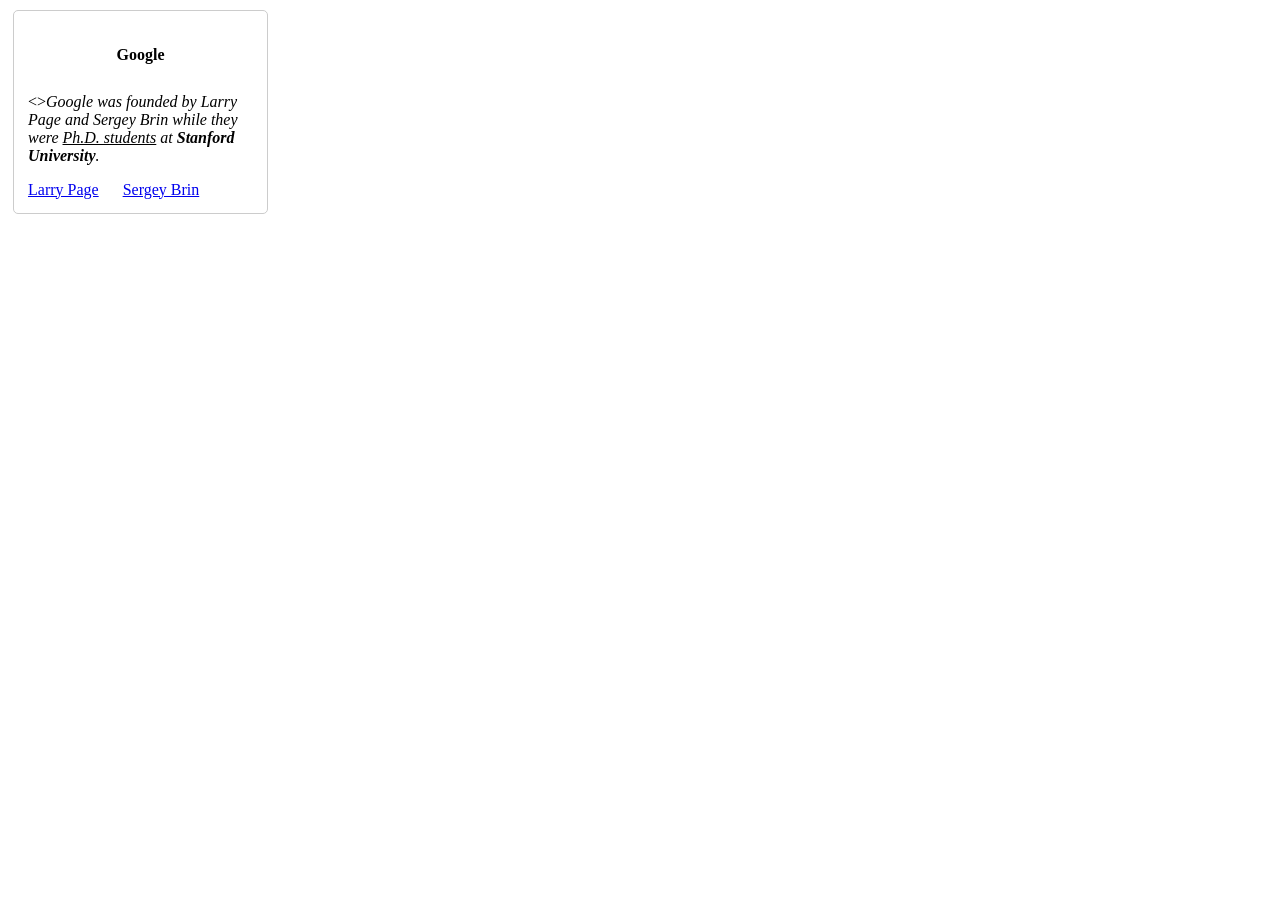
<file: AppliedVisualDesign/index.html>
<!DOCTYPE html>
<html lang="en">
<head>
    <meta charset="UTF-8">
    <meta name="viewport" content="width=device-width, initial-scale=1.0">
    <title>Document</title>
    <style>
        h4 {
            text-align: center;
            height: 25px;
        }
        p {
            text-align: justify;
        }
        .links {
          margin-right: 20px;
      
        }
        .fullCard {
          width: 245px;
          border: 1px solid #ccc;
          border-radius: 5px;
          margin: 10px 5px;
          padding: 4px;
        }
        .cardContent {
          padding: 10px;
        }
      </style>
</head>
<body>
    <div class="fullCard">
        <div class="cardContent">
          <div class="cardText">
            <h4>Google</h4>
            <><em>Google was founded by Larry Page and Sergey Brin while they were <u>Ph.D. students</u> at <strong>Stanford University</strong>.</em></p>
          </div>
          <div class="cardLinks">
            <a href="https://en.wikipedia.org/wiki/Larry_Page" target="_blank" class="links">Larry Page</a>
            <a href="https://en.wikipedia.org/wiki/Sergey_Brin" target="_blank" class="links">Sergey Brin</a>
          </div>
        </div>
      </div>
</body>
</html>
</file>
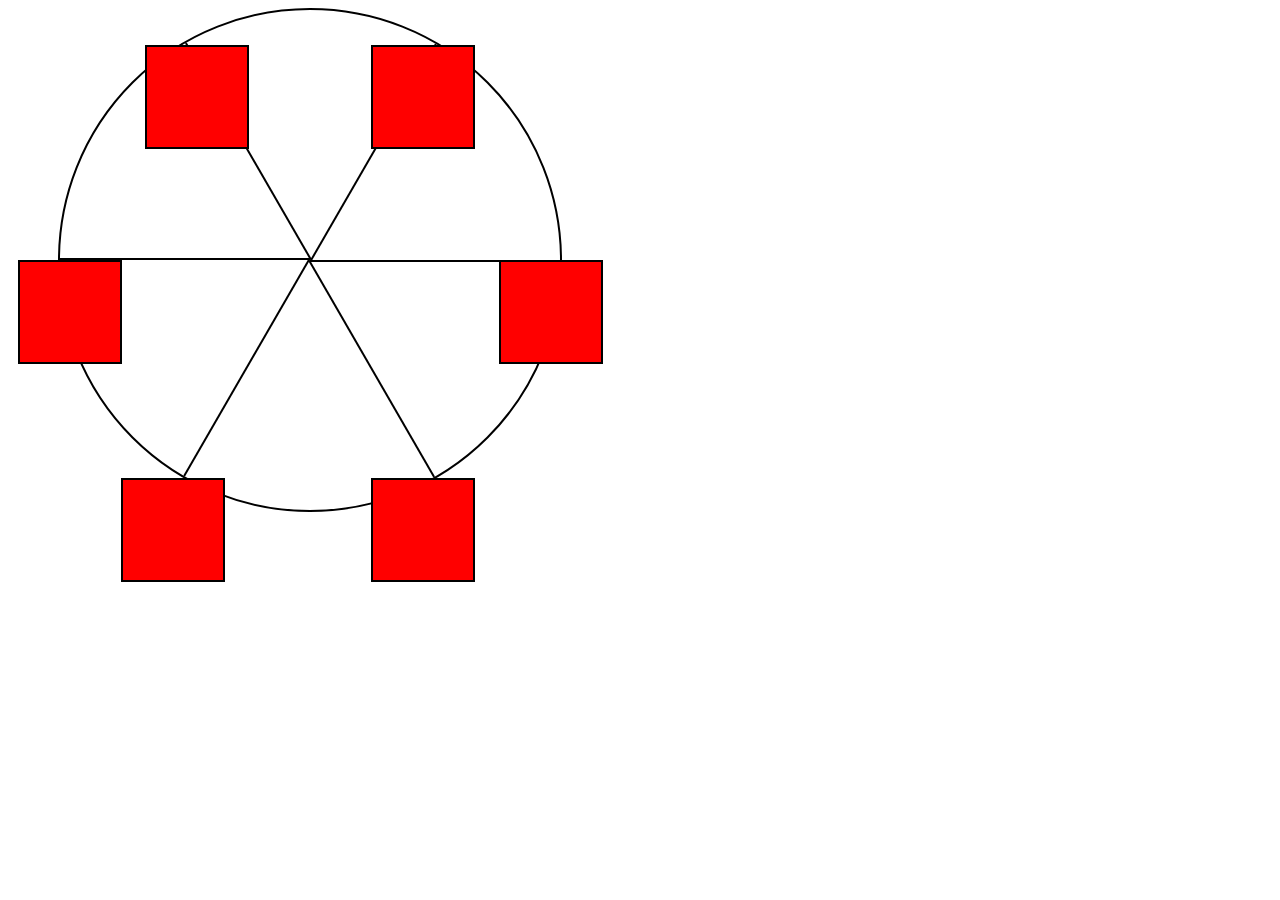
<file: LearnCSSAnimationByBuildingAFerrisWheel/index.html>
<!DOCTYPE html>
<html lang="en">
<head>
    <meta charset="UTF-8">
    <meta name="viewport" content="width=device-width, initial-scale=1.0">
    <link rel="stylesheet" href="./styles.css">
    <title>Ferris Wheel</title>
</head>
<body>
    <div class="wheel">
        <span class="line"></span>
        <span class="line"></span>
        <span class="line"></span>
        <span class="line"></span>
        <span class="line"></span>
        <span class="line"></span>
        <div class="cabin"></div>
        <div class="cabin"></div>
        <div class="cabin"></div>
        <div class="cabin"></div>
        <div class="cabin"></div>
        <div class="cabin"></div>
    </div>
</body>
</html>
</file>
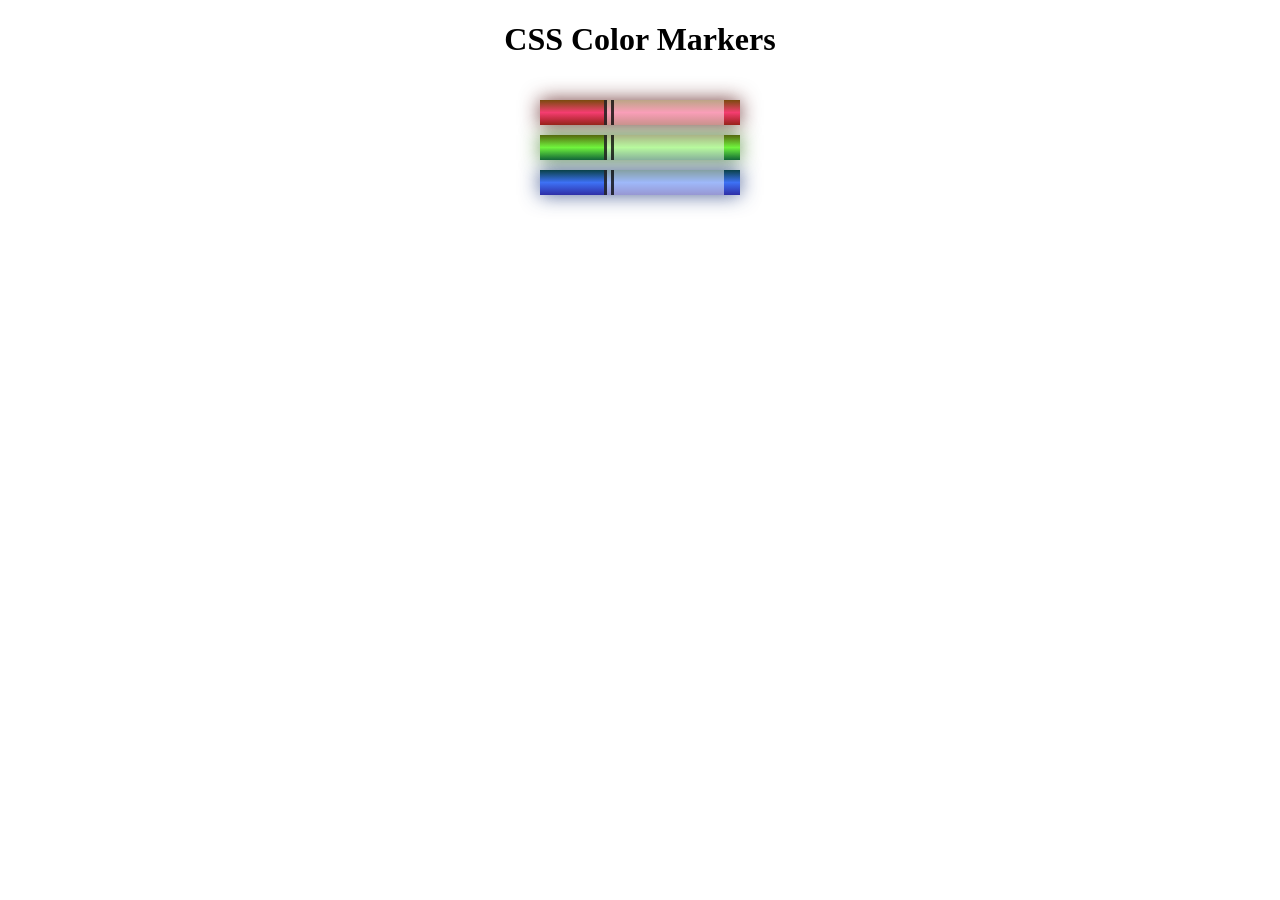
<file: LearnCSSColorsByBuildingASetOfColoredMarkers/index.html>
<!DOCTYPE html>
<html lang="en">
<head>
  <meta name="viewport" content="width=device-width, initial-scale=1.0" />
  <meta charset="UTF-8">
  <title>Colored Markers</title>
  <link rel="stylesheet" href="styles.css">
</head>
<body>
  <h1>CSS Color Markers</h1>
  <div class="container">
    <div class="marker red">
      <div class="cap">

      </div>
      <div class="sleeve">

      </div>
    </div>
    <div class="marker green">
      <div class="cap">

      </div>
      <div class="sleeve">

      </div>
    </div>
    <div class="marker blue">
      <div class="cap">

      </div>
      <div class="sleeve">

      </div>
    </div>
  </div>
</body>
</html>
</file>
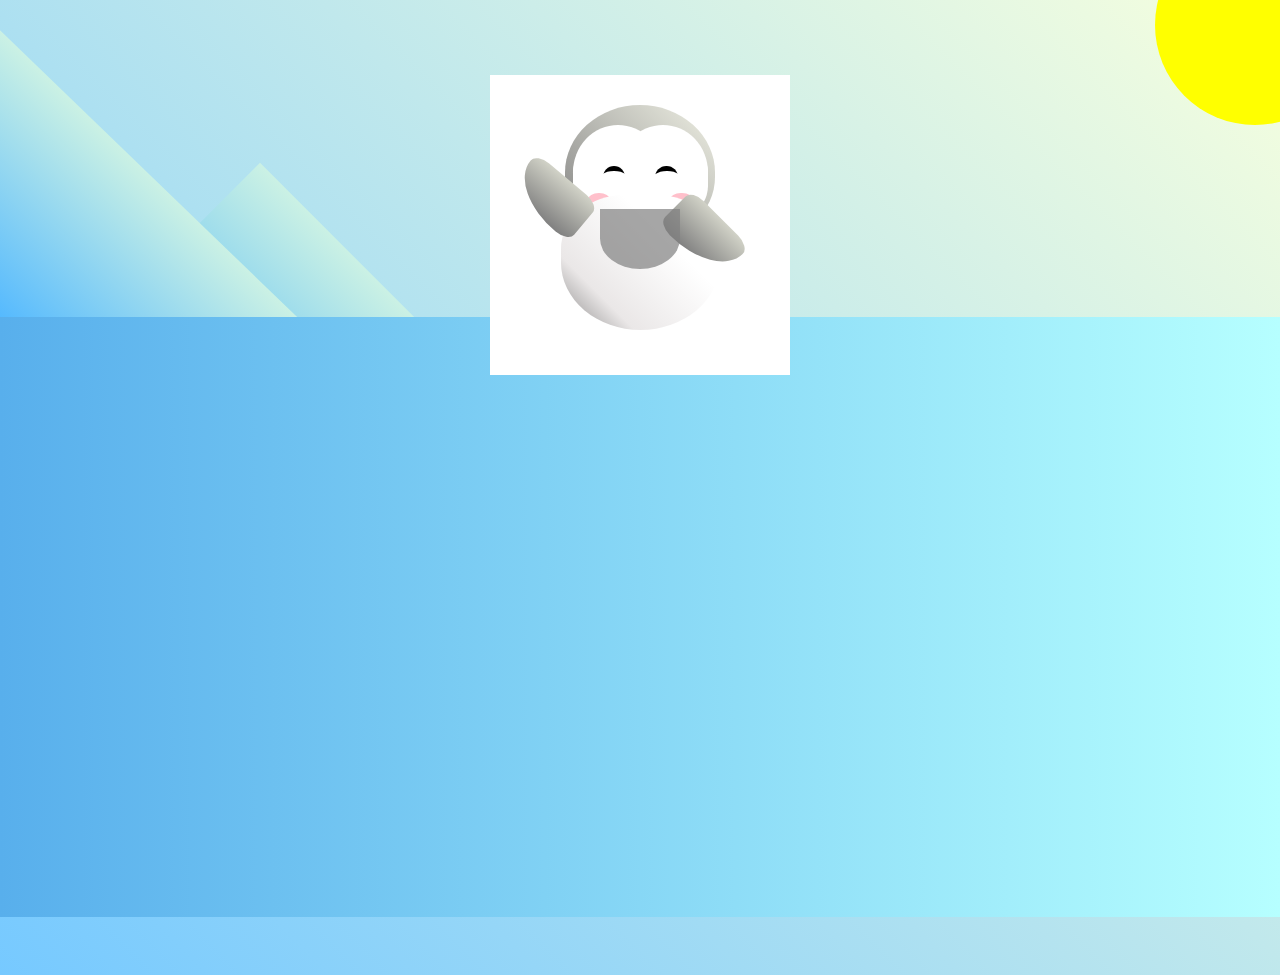
<file: LearnCSSTransformsByBuildingAPenguin/index.html>
<!DOCTYPE html>
<html lang="en">
<head>
    <meta charset="UTF-8">
    <meta name="viewport" content="width=device-width, initial-scale=1.0">
    <link rel="stylesheet" href="styles.css">
    <title>Document</title>
</head>
<body>
    <div class="left-mountain"></div>
    <div class="back-mountain"></div>
    <div class="sun"></div>
    <div class="penguin">
        <div class="penguin-head">
            <div class="face left"></div>
            <div class="face right"></div>
            <div class="chin"></div>
            <div class="eye left">
               <div class="eye-lid"></div>
            </div>
            <div class="eye right">
                <div class="eye-lid"></div>
            </div>
            <div class="blush left"></div>
            <div class="blush right"></div>
            <div class="beak top"></div>
            <div class="beak bottom"></div>
        </div>
        <div class="shirt">
            <div>💜</div>
            <p>I CSS</p>
        </div> 
        <div class="penguin-body">
            <div class="arm left"></div>
            <div class="arm right"></div>
            <div class="foot left"></div>
            <div class="foot right"></div>
        </div> 
    </div>
    <div class="ground"></div>
</body>
</html>
</file>
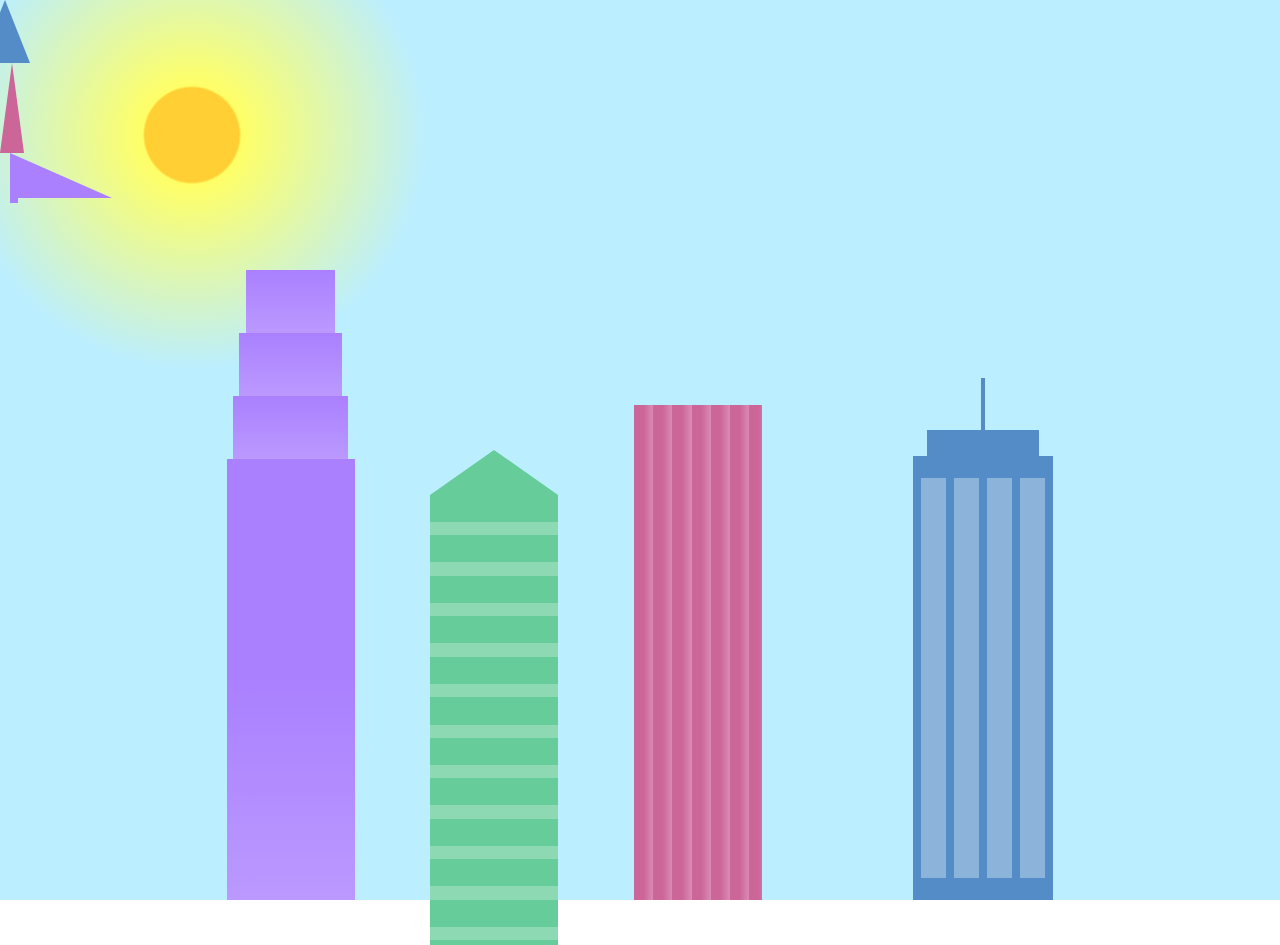
<file: LearnCSSVariablesByBuildingACitySkyline/index.html>
<!DOCTYPE html>
<html lang="en">
<head>
    <meta charset="UTF-8">
    <title>City Skyline</title>
    <link rel="stylesheet" href="styles.css">
</head>
<body>
<div class="background-buildings sky">
    <div></div>
    <div></div>
    <div class="bb1 building-wrap">
        <div class="bb1a bb1-window"></div>
        <div class="bb1b bb1-window"></div>
        <div class="bb1c bb1-window"></div>
        <div class="bb1d"></div>
    </div>
    <div class="bb2">
        <div class="bb2a"></div>
        <div class="bb2b"></div>
    </div>
    <div class="bb3"></div>
    <div></div>
    <div class="bb4 building-wrap">
        <div class="bb4a"></div>
        <div class="bb4b"></div>
        <div class="bb4c window-wrap">
            <div class="bb4-window"></div>
            <div class="bb4-window"></div>
            <div class="bb4-window"></div>
            <div class="bb4-window"></div>
        </div>
    </div>
    <div></div>
    <div></div>
</div>
<div class="foreground-buildings">
    <div></div>
    <div></div>
    <div class="fb1 building-wrap">
        <div class="fb1a"></div>
        <div class="fb1b"></div>
        <div class="fb1c"></div>
    </div>
    <div class="fb2">
        <div class="fb2a"></div>
        <div class="fb2b window-wrap">
            <div class="fb2-window"></div>
            <div class="fb2-window"></div>
            <div class="fb2-window"></div>
        </div>
    </div>
    <div></div>
    <div class="fb3 building-wrap">
        <div class="fb3a window-wrap">
            <div class="fb3-window"></div>
            <div class="fb3-window"></div>
            <div class="fb3-window"></div>
        </div>
        <div class="fb3b"></div>
        <div class="fb3a"></div>
        <div class="fb3b"></div>
    </div>
    <div class="fb4">
        <div class="fb4a"></div>
        <div class="fb4b">
            <div class="fb4-window"></div>
            <div class="fb4-window"></div>
            <div class="fb4-window"></div>
            <div class="fb4-window"></div>
            <div class="fb4-window"></div>
            <div class="fb4-window"></div>
        </div>
    </div>
    <div class="fb5"></div>
    <div class="fb6"></div>
    <div></div>
    <div></div>
</div>
</body>
</html>
</file>
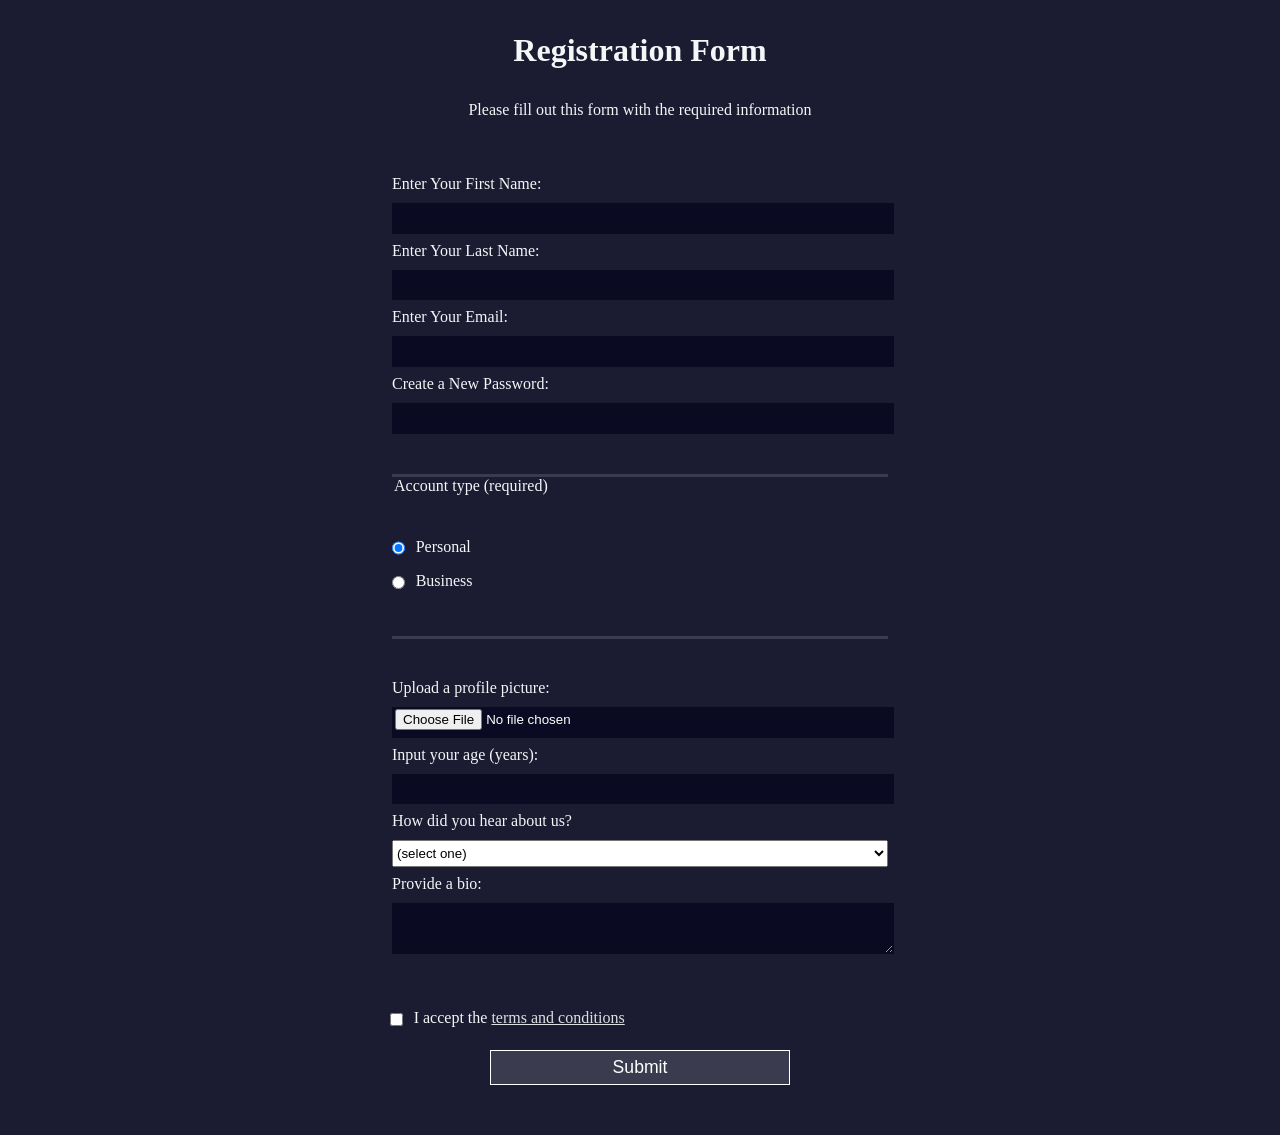
<file: LearnHTMLFormsByBuildingARegistrationForm/index.html>
<!DOCTYPE html>
<html lang="en">
<head>
    <meta charset="UTF-8">
    <title>Registration Form</title>
    <link rel="stylesheet" href="styles.css">
</head>
<body>
  <h1>Registration Form</h1>
  <p>Please fill out this form with the required information</p>
  <form action="https://register-demo.freecodecamp.org" method="post">
    <fieldset>
      <label for="first-name">Enter Your First Name: <input type="text" id="first-name" name="first-name" required/></label>
      <label for="last-name">Enter Your Last Name: <input type="text" id="last-name" required name="last-name"/></label>
      <label for="email">Enter Your Email: <input type="email" id="email" required name="email"/></label>
      <label for="new-password">Create a New Password: <input type="password" id="new-password" required name="new-password" pattern="[a-z0-5]{8,}"/></label>
    </fieldset>
    <fieldset>
      <legend>Account type (required)</legend>
      <label for="personal-account"><input class="inline" type="radio" name="account-type" checked id="personal-account"/> Personal</label>
      <label for="business-account"><input class="inline" type="radio" name="account-type" id="business-account"/> Business</label>
    </fieldset>
    <fieldset>
      <label for="profile-picture">Upload a profile picture: <input type="file" name="profile-picture" id="profile-picture"></label>
      <label for="age">Input your age (years): <input type="number" min="13" max="120" id="age" name="age"/></label>
      <label for="referrer">How did you hear about us?
        <select id="referrer" name="referrer">
          <option value="">(select one)</option>
          <option value="1">freeCodeCamp News</option>
          <option value="2">freeCodeCamp YouTube Channel</option>
          <option value="3">freeCodeCamp Forum</option>
          <option value="4">Other</option>
        </select>
      </label>
      <label for="bio">Provide a bio:
        <textarea id="bio" name ="bio" rows="3" cols="30" placeholder="I like coding on the beach...">

        </textarea>
      </label>
    </fieldset>
    <label for="terms-and-conditions"><input class="inline" type="checkbox" name="terms-and-conditions" required id="terms-and-conditions"> I accept the <a href="https://www.freecodecamp.org/news/terms-of-service/">terms and conditions</a></label>
    <input type="submit" value="Submit">
  </form>
</body>
</html>
</file>
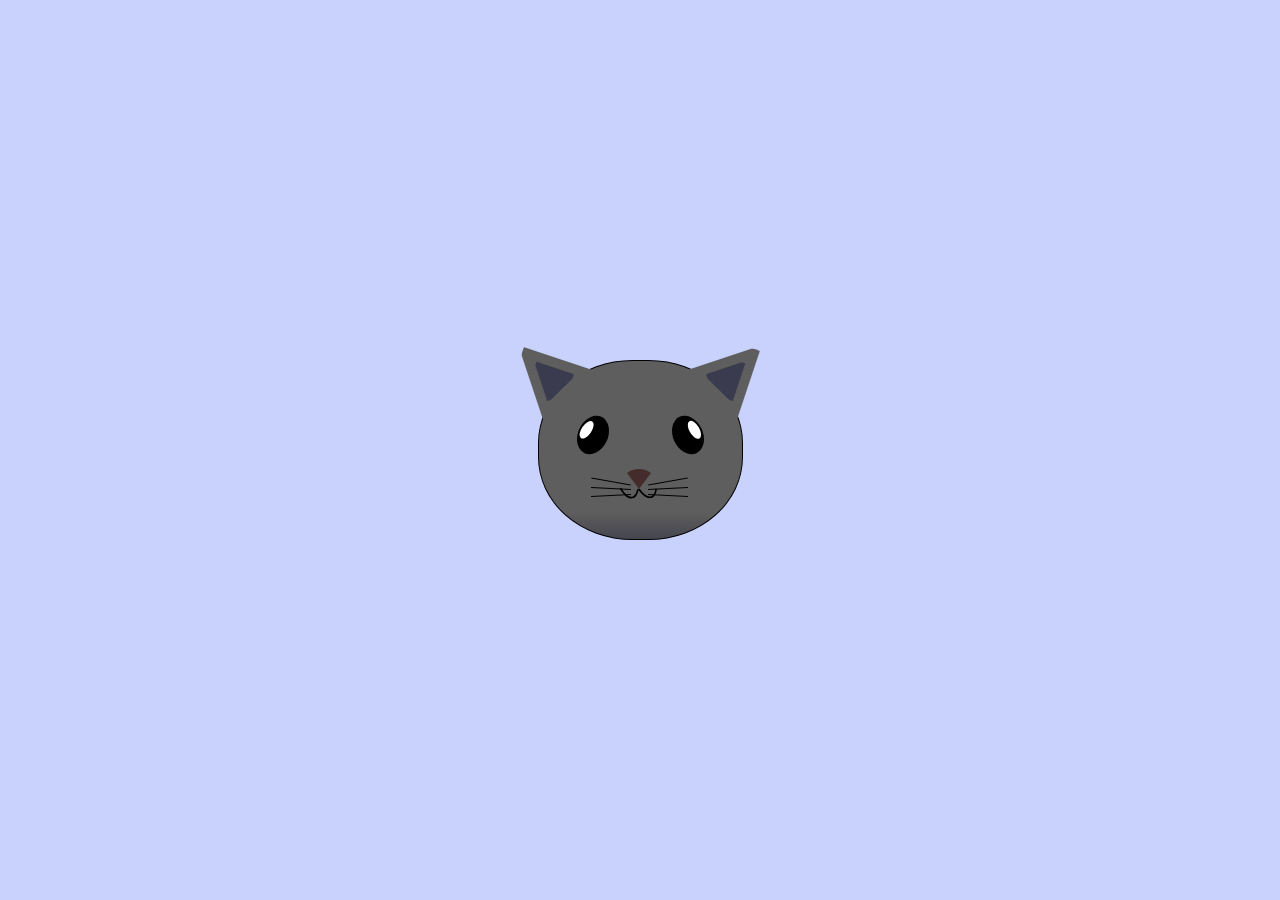
<file: LearnIntermediateCSSByBuildingACatPainting/index.html>
<!DOCTYPE html>
<html lang="en">
<head>
    <meta charset="UTF-8">
    <title>fCC Cat Painting</title>
    <link rel="stylesheet" href="./styles.css">
</head>
<body>
    <main>
        <div class="cat-head">
            <div class="cat-ears">
                <div class="cat-left-ear">
                    <div class="cat-left-inner-ear">

                    </div>
                </div>
                <div class="cat-right-ear">
                    <div class="cat-right-inner-ear">

                    </div>
                </div>
            </div>
            <div class="cat-eyes">
                <div class="cat-left-eye">
                    <div class="cat-left-inner-eye"></div>
                </div>
                <div class="cat-right-eye">
                    <div class="cat-right-inner-eye"></div>
                </div>
            </div>
            <div class="cat-nose"></div>
            <div class="cat-mouth">
                <div class="cat-mouth-line-left"></div>
                <div class="cat-mouth-line-right"></div>
            </div>
            <div class="cat-whiskers">
                <div class="cat-whiskers-left">
                    <div class="cat-whisker-left-top"></div>
                    <div class="cat-whisker-left-middle"></div>
                    <div class="cat-whisker-left-bottom"></div>
                </div>
                <div class="cat-whiskers-right">
                    <div class="cat-whisker-right-top"></div>
                    <div class="cat-whisker-right-middle"></div>
                    <div class="cat-whisker-right-bottom"></div>
                </div>
            </div>
        </div>
    </main>
</body>
</html>
</file>
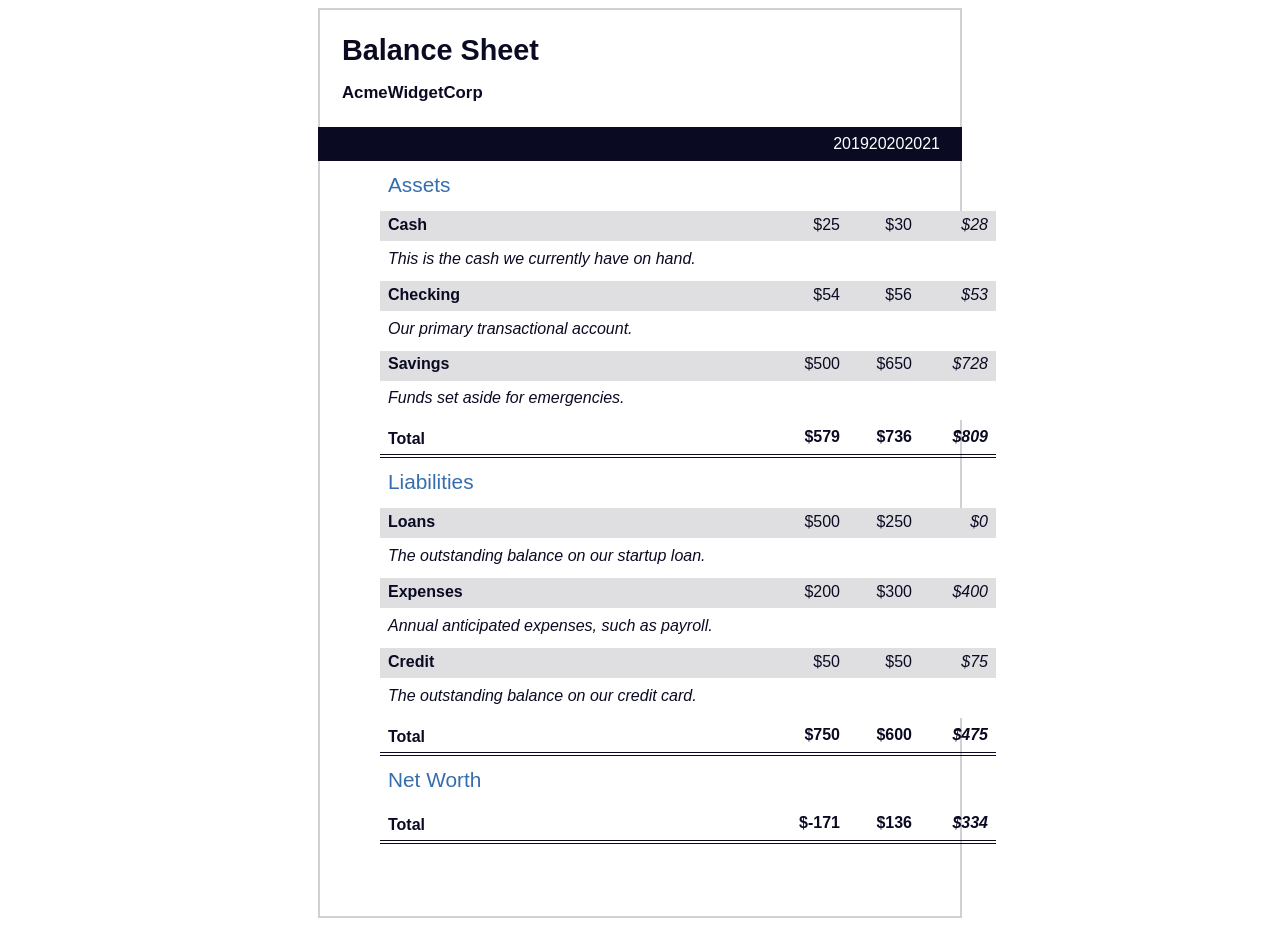
<file: LearnMoreAboutCSSPseudoSelectorsByBuildingABalanceSheet/index.html>
<!doctype html>
<html lang="en">
<head>
    <meta charset="UTF-8">
    <meta name="viewport" content="width=device-width, initial-scale=1.0">
    <title>Balance Sheet</title>
    <link rel="stylesheet" href="styles.css">
</head>
<body>
<main>
    <section>
        <h1>
            <span class="flex">
                <span>AcmeWidgetCorp</span>
                <span>Balance Sheet</span>
            </span>
        </h1>
        <div id="years" aria-hidden="true">
            <div class="year">2019</div>
            <div class="year">2020</div>
            <div class="year">2021</div>
        </div>
        <div class="table-wrap">
            <table>
                <caption>Assets</caption>
                <thead>
                    <tr>
                        <td><th class="current">
                            <span class="sr-only year">2019</span>
                        </th>
                        <th class="current">
                            <span class="sr-only year">2020</span>
                        </th>
                        <th class="current">
                            <span class="sr-only year">2021</span>
                        </th>
                    </tr>
                </thead>
                <tbody>
                    <tr class="data">
                        <th>Cash <span class="description">This is the cash we currently have on hand.</span></th>
                        <td>$25</td>
                        <td>$30</td>
                        <td class="current">$28</td>
                    </tr>
                    <tr class="data">
                        <th>Checking <span class="description">Our primary transactional account.</span></th>
                        <td>$54</td>
                        <td>$56</td>
                        <td class="current">$53</td>
                    </tr>
                    <tr class="data">
                        <th>Savings  <span class="description">Funds set aside for emergencies.</span></th>
                        <td>$500</td>
                        <td>$650</td>
                        <td class="current">$728</td>
                    </tr>
                    <tr class="total">
                        <th>Total <span class="sr-only">Assets</span></th>
                        <td>$579</td>
                        <td>$736</td>
                        <td class="current">$809</td>
                    </tr>
                </tbody>
            </table>
            <table>
                <caption>Liabilities</caption>
                <thead>
                    <tr>
                        <td></td>
                        <th><span class="sr-only">2019</span></th>
                        <th><span class="sr-only">2020</span></th>
                        <th><span class="sr-only">2021</span></th>
                    </tr>
                </thead>
                <tbody>
                    <tr class="data">
                        <th>Loans <span class="description">The outstanding balance on our startup loan.</span></th>
                        <td>$500</td>
                        <td>$250</td>
                        <td class="current">$0</td>
                    </tr>
                    <tr class="data">
                        <th>Expenses <span class="description">Annual anticipated expenses, such as payroll.</span></th>
                        <td>$200</td>
                        <td>$300</td>
                        <td class="current">$400</td>
                    </tr>
                    <tr class="data">
                        <th>Credit <span class="description">The outstanding balance on our credit card.</span></th>
                        <td>$50</td>
                        <td>$50</td>
                        <td class="current">$75</td>
                    </tr>
                    <tr class="total">
                        <th>Total <span class="sr-only">Liabilities</span></th>
                        <td>$750</td>
                        <td>$600</td>
                        <td class="current">$475</td>
                    </tr>
                </tbody>
            </table>
            <table>
                <caption>Net Worth</caption>
                <thead>
                <tr>
                    <td></td>
                    <th><span class="sr-only">2019</span></th>
                    <th><span class="sr-only">2020</span></th>
                    <th><span class="sr-only">2021</span></th>
                </tr>
                </thead>
                <tbody>
                    <tr class="total">
                        <th>Total <span class="sr-only">Net Worth</span></th>
                        <td>$-171</td>
                        <td>$136</td>
                        <td class="current">$334</td>
                    </tr>
                </tbody>
            </table>
        </div>
    </section>
</main>
</body>
</html>
</file>
<file: LearnCSSAnimationByBuildingAFerrisWheel/styles.css>
.wheel {
    border: 2px solid black;
    border-radius: 50%;
    margin-left: 50px;
    position: absolute;
    height: 55vw;
    width: 55vw;
    max-height: 500px;
    max-width: 500px;
    animation-name: wheel;
    animation-duration: 10s;
    animation-iteration-count: infinite;
    animation-timing-function: linear;
}

.line {
    background-color: black;
    width: 50%;
    height: 2px;
    position: absolute;
    left: 50%;
    top: 50%;
    transform-origin: 0% 0%;
}

.line:nth-of-type(2) {
    transform: rotate(60deg);
}

.line:nth-of-type(3) {
    transform: rotate(120deg);
}
  
.line:nth-of-type(4) {
    transform: rotate(180deg);
}
  
.line:nth-of-type(5) {
    transform: rotate(240deg);
}
  
.line:nth-of-type(6) {
    transform: rotate(300deg);
}

.cabin {
    background-color: red;
    width: 20%;
    height: 20%;
    position: absolute;
    border: 2px solid;
    transform-origin: 50% 0%;
    animation: cabins 10s ease-in-out infinite;
}

.cabin:nth-of-type(1) {
    right: -8.5%;
    top: 50%;
}
.cabin:nth-of-type(2) {
    right: 17%;
    top: 93.5%;
}
.cabin:nth-of-type(3) {
    right: 67%;
    top: 93.5%;
}
.cabin:nth-of-type(4) {
    left: -8.5%;
    top: 50%;
}
.cabin:nth-of-type(5) {
    left: 17%;
    top: 7%;
}
.cabin:nth-of-type(6) {
    right: 17%;
    top: 7%;
}

@keyframes wheel {
    0% {
      transform: rotate(0);
    }
    100% {
      transform: rotate(360deg);
    }
}
@keyframes cabins {
    0% {
      transform: rotate(0deg);
    }
    25% {
        background-color: yellow;
    }
    50% {
      background-color: purple;
    }
    75% {
        background-color: yellow;
    }
    100% {
      transform: rotate(-360deg);
      
    }
  }
</file>
<file: LearnCSSColorsByBuildingASetOfColoredMarkers/styles.css>
h1 {
    text-align: center;
}
.marker {
    height: 25px;
    width: 200px;
    margin: 10px auto;
}
.red {
    background: linear-gradient(rgb(122, 74, 14), rgb(245, 62, 113), rgb(162,27,27));
    box-shadow: 0 0 20px 0 rgba(83,14,14,0.8);
}

.green {
    background: linear-gradient(#55680D, #71F53E, #116C31);
    box-shadow: 0 0 20px 0 #3B7E20CC;
}

.blue {
    background: linear-gradient(hsl(186, 76%, 16%), hsl(223, 90%, 60%), hsl(240, 56%, 42%));
    box-shadow: 0 0 20px 0 hsl(223,59%,31%,0.8);
}
.container {
    background-color: rgb(255,255,255);
    padding: 10px 0;
}
.sleeve {
    width: 110px;
    height: 25px;
    background-color: rgba(255,255,255,0.5);
    border-left: 10px double rgba(0, 0, 0, 0.75);
}
.cap {
    width: 60px;
    height: 25px;
}
.sleeve, .cap {
    display: inline-block;
}
</file>
<file: LearnCSSTransformsByBuildingAPenguin/styles.css>
:root {
  --penguin-face: white;
  --penguin-picorna: orange;
  --penguin-skin: gray;
}

/* Example usage: */
.penguin {
  background-color: var(--penguin-face);
  /* Other styles for your penguin element */
}

body {
    background: linear-gradient(45deg, rgb(118, 201, 255), rgb(247, 255, 222));
    margin: 0;
    padding: 0;
    width: 100%;
    height: 100vh;
    overflow: hidden;
}

.ground {
    width: 100vw; /* Set width to take up the full viewport width */
    height: calc(100vh - 300px);
    background: linear-gradient(90deg, rgb(88, 175, 236), rgb(182, 255, 255));
    position: absolute;
    z-index: 3;
    margin-top: -58px;
}

.penguin {
    width: 300px;
    height: 300px;
    margin: 0 auto;
    margin-top: 75px;
    position: relative;
    z-index: 4;
    transition-duration: 1s;
    transition-timing-function: ease-in-out;
    transition-delay: 0ms;
}
.left-mountain {
    width: 300px;
    height: 300px; /* You mentioned width, but I assume you want both width and height to be 300px */
    background: linear-gradient(rgb(203, 241, 228), rgb(80, 183, 255));
    position: absolute;
    transform: skew(0deg, 44deg);
    z-index: 2;
    margin-top: 100px;
  }
  .back-mountain {
    width: 300px;
    height: 300px;
    background: linear-gradient(rgb(203, 241, 228), rgb(47, 170, 255));
    position: absolute;
    z-index: 1;
    transform: rotate(45deg);
    left: 110px;
    top: 225px;
  }
  .sun {
    height: 200px;
    width: 200px;
    background-color: yellow;
    position: absolute;
    border-radius: 50%;
    top: -75px;
    right: -75px;
  }
  .penguin-head {
    width: 50%; /* Half of its parent's width */
    height: 45%;
    background: linear-gradient(45deg, var(--penguin-skin), rgb(239, 240, 228));
    border-radius: 70% 70% 65% 65%;
    top: 10%;
    left: 25%;
  }

.shirt {
  font-size: 25px;
  font-family: Helvetica, sans-serif;
  font-weight: bold;
  top: 165px;
  left: 127.5px;
  z-index: 1;
  color: #6a6969;
}
.shirt div {
  font-weight: initial;
  top: 22.5px;
  left: 12px;
}


  .penguin-body {
    width: 53%;
    height: 45%;
    background: linear-gradient(45deg, rgb(134, 133, 133) 0%, rgb(234, 231, 231) 25%, white 67%);
    border-radius: 80% 80% 100% 100%;
    top: 40%;
    left: 23.5%;
    z-index: 1;
  }

  .penguin * {
    position: absolute;
  }
  .penguin:active {
    transform: scale(1.5);
    cursor: not-allowed;
  }
  .penguin-body::before {
    content: "";
    /* Add other styling properties for the crest here */
    width: 50%; /* Half the width of its parent */
    height: 45%;
    background-color: var(--penguin-skin);
    position: absolute;
    top: 10%;
    left: 25%;
    border-radius: 0% 0% 100% 100%;
    opacity: 70%;
  }
  .arm {
    width: 30%;
    height: 60%;
    background: linear-gradient(90deg,var(--penguin-skin), rgb(209, 210, 199));
    border-radius: 30% 30% 30% 120%;
    z-index: -1;
  }
  .arm.left {
    position: absolute;
    top: 35%;
    left: 5%;
    transform-origin: left top;
    transform: rotate(130deg) scaleX(-1);
    animation: wave 3s infinite linear;
  }
  
  .arm.right {
    position: absolute;
    top: 0%;
    right: -5%;
    transform: rotate(-45deg);
  }

  @keyframes wave {
  10% { transform: rotate(110deg) scaleX(-1); }
  20% { transform: rotate(130deg) scaleX(-1); }
  30% { transform: rotate(110deg) scaleX(-1); }
  40% { transform: rotate(130deg) scaleX(-1); }
}


  .foot {
    width: 15%;
    height: 30%;
    background-color: --penguin-picorna;
    top: 85%;
    border-radius: 50%;
    z-index: -1;
  }
  .foot.left {
    left: 25%;
    transform: rotate(80deg);
  }
  
  .foot.right {
    right: 25%;
    transform: rotate(-80deg);
  }
  .face {
    width: 60%;
    height: 70%;
    background-color: var(--penguin-face);
    border-radius: 70% 70% 60% 60%;
    position: absolute;
    top: 15%;
}

.face.left {
  position: absolute;
  left: 5%;
  /* Other styling properties */
}

.face.right {
  position: absolute;
  right: 5%;
  /* Other styling properties */
}

.chin {
  width: 90%;
  height: 70%;
  background-color: var(--penguin-face);
  position: absolute;
  top: 25%;
  left: 5%;
  border-radius: 70% 70% 100% 100%;
}

.eye {
  width: 15%;
  height: 17%;
  background-color: black;
  top: 45%;
  border-radius: 50%;
}

.eye.left {
  left: 25%;
}

.eye.right {
  right: 25%;
}
  
.eye-lid {
  position: absolute;
  top: 25%;
  left: -23%;
  width: 150%;
  height: 100%;
  background-color: var(--penguin-face);
  border-radius: 50%;
}

.blush {
  width: 15%;
  height: 10%;
  background-color: pink;
  position: absolute;
  top: 65%;
  border-radius: 50%;
}

.blush.left {
  position: absolute;
  left: 15%;
}

.blush.right {
  position: absolute;
  right: 15%;
}

.beak {
  height: 10%;
  background-color: --penguin-picorna;
  border-radius: 50%;
}

.beak.top {
  width: 20%;
  position: absolute;
  top: 60%;
  left: 40%;
}

.beak.bottom {
  width: 16%;
  position: absolute;
  top: 65%;
  left: 42%;
}
</file>
<file: LearnCSSVariablesByBuildingACitySkyline/styles.css>
:root {
    --building-color1: #aa80ff;
    --building-color2: #66cc99;
    --building-color3: #cc6699;
    --building-color4: #538cc6;
    --window-color1: #bb99ff;
    --window-color2: #8cd9b3;
    --window-color3: #d98cb3;
    --window-color4: #8cb3d9;
}
* {
    box-sizing: border-box;
}
body {
    height: 100vh;
    margin: 0;
    overflow: hidden;
}
.background-buildings {
    width: 100%;
    height: 100%;
    display: flex;
    justify-content: space-evenly;
    align-items: flex-end;
}
.building-wrap {
    display: flex;
    flex-direction: column;
    align-items: center;
}
.window-wrap {
    display: flex;
    align-items: center;
    justify-content: space-evenly;
}
.sky {
    background: radial-gradient(
            circle closest-corner at 15% 15%,
            #ffcf33 0%,
            #ffcf33 20%,
            #ffff66 21%,
            #bbeeff 100%
    );
}
/* BACKGROUND BUILDINGS - "bb" stands for "background building" */
.bb1 {
    width: 10%;
    height: 70%;
}
.bb1a {
    width: 70%;
}

.bb1-window {
    height: 10%;
    background: linear-gradient(
            var(--building-color1),
            var(--window-color1)
    );
}
.bb1b {
    width: 80%;
}
.bb1c {
    width: 90%;
}
.bb1d {
    width: 100%;
    height: 70%;
    background: linear-gradient(
            var(--building-color1) 50%,
            var(--window-color1)
    );
}
.bb2 {
    width: 10%;
    height: 50%;
}
.bb2a {
    border-bottom: 5vh solid var(--building-color2);
    border-left: 5vw solid transparent;
    border-right: 5vw solid transparent;
}
.bb2b {
    width: 100%;
    height: 100%;
    background: repeating-linear-gradient(var(--building-color2) 0%, var(--building-color2) 6%, var(--window-color2) 6%, var(--window-color2) 9%);
}
.bb3 {
    width: 10%;
    height: 55%;
    background: repeating-linear-gradient(
            90deg,
            var(--building-color3),
            var(--building-color3),
            var(--window-color3) 15%
    );
}
.bb4 {
    width: 11%;
    height: 58%;
}
.bb4a {
    width: 3%;
    height: 10%;
    background-color: var(--building-color4);
}
.bb4b {
    width: 80%;
    height: 5%;
    background-color: var(--building-color4);
}
.bb4c {
    width: 100%;
    height: 85%;
    background-color: var(--building-color4);
}
.bb4-window {
    width: 18%;
    height: 90%;
    background-color: var(--window-color4);
}
/* FOREGROUND BUILDINGS - "fb" stands for "foreground building" */
.fb1 {
    width: 10%;
    height: 60%;
}
.fb1a {
    border-bottom: 7vh solid var(--building-color4);
    border-left: 2vw solid transparent;
    border-right: 2vw solid transparent;
}
.fb1b {
    width: 60%;
    height: 10%;
    background-color: var(--building-color4);
}

.fb1c {
    width: 100%;
    height: 80%;
    background: repeating-linear-gradient(
            90deg,
            var(--building-color4) 0%,
            var(--building-color4) 10%,
            transparent 10%,
            transparent 15%
    ),
    repeating-linear-gradient(
            var(--building-color4) 0%,
            var(--building-color4) 10%,
            var(--window-color4) 10%,
            var(--window-color4) 90%
    )
}
.fb2 {
    width: 10%;
    height: 40%;
}
.fb2a {
    width: 100%;
    border-bottom: 10vh solid var(--building-color3);
    border-left: 1vw solid transparent;
    border-right: 1vw solid transparent;
}
.fb2b {
    width: 100%;
    height: 75%;
    background-color: var(--building-color3);
}
.fb2-window {
    width: 22%;
    height: 100%;
    background-color: var(--window-color3);
}
.fb3 {
    width: 10%;
    height: 35%;
}
.fb3a {
    width: 80%;
    height: 15%;
    background-color: var(--building-color1);
}
.fb3b {
    width: 100%;
    height: 35%;
    background-color: var(--building-color1);
}
.fb3-window {
    width: 25%;
    height: 80%;
    background-color: var(--window-color1);
}
.fb4 {
    width: 8%;
    height: 45%;
    position: relative;
    left: 10%;
}
.fb4a {
    border-top: 5vh solid transparent;
    border-left: 8vw solid var(--building-color1);
}
.fb4b {
    width: 100%;
    height: 89%;
    background-color: var(--building-color1);
    display: flex;
    flex-wrap: wrap;
}
.fb4-window {
    width: 30%;
    height: 10%;
    border-radius: 50%;
    background-color: var(--window-color1);
    margin: 10%;
}
.fb5 {
    width: 10%;
    height: 33%;
    position: relative;
    right: 10%;
    background: repeating-linear-gradient(
            var(--building-color2) 0%,
            var(--building-color2) 5%,
            transparent 5%,
            transparent 10%
    ), repeating-linear-gradient(
            90deg,
            var(--building-color2) 0%,
            var(--building-color2) 12%,
            var(--window-color2) 12%,
            var(--window-color2) 44%
    );
}
.fb6 {
    width: 9%;
    height: 38%;
    background: repeating-linear-gradient(
            90deg,
            var(--building-color3) 0%,
            var(--building-color3) 10%,
            transparent 10%,
            transparent 30%
    ), repeating-linear-gradient(
            var(--building-color3),
            var(--building-color3) 10%,
            var(--window-color3) 10%,
            var(--window-color3) 30%)
}
.background-buildings, .foreground-buildings {
    position: absolute;
    top: 0;
}
@media (max-width: 1000px) {
    :root {
        --building-color1: #000;
        --building-color2: #000;
        --building-color3: #000;
        --building-color4: #000;
        --window-color1: #777;
        --window-color2: #777;
        --window-color3: #777;
        --window-color4: #777;
    }
    .sky {
        background: radial-gradient(
                closest-corner circle at 15% 15%,
                #ccc,
                #ccc 20%,
                #445 21%,
                #223 100%
        );
    }
}
</file>
<file: LearnHTMLFormsByBuildingARegistrationForm/styles.css>
body {
    width: 100%;
    height: 100vh;
    margin: 0;
    background-color: #1b1b32;
    color: #f5f6f7;
    font-family: Tahoma, serif;
    font-size: 16px;
}
h1, p {
    margin: 1em auto;
    text-align: center;
}
form {
    margin: 0 auto;
    max-width: 500px;
    min-width: 300px;
    width: 60vw;
    padding-bottom: 2em;
}
label {
    display: block;
    margin: 0.5rem 0;
}
fieldset {
    border: 0;
    border-bottom: 3px solid #3b3b4f;
    padding: 2rem 0;
}
fieldset:last-of-type {
    border-bottom: none;
}
input, textarea, select {
    width: 100%;
    margin: 10px 0 0 0;
    min-height: 2em;
}
.inline {
    width: unset;
    margin: 0 0.5em 0 0;
    vertical-align: middle;
    }
input, textarea {
    background-color: #0a0a23;
    border: 1px solid #0a0a23;
    color: #ffffff;
}
input[type="submit"] {
    display: block;
    width: 60%;
    height: 2em;
    font-size: 1.1rem;
    background-color: #3b3b4f;
    border-color: white;
    min-width: 300px;
    margin: 1em auto;
}
input[type="file"] {
    padding: 1px 2px;
}
a {
    color: #dfdfe2;
}
</file>
<file: LearnIntermediateCSSByBuildingACatPainting/styles.css>
* {
    box-sizing: border-box;
}
body {
    background-color: #c9d2fc;
}
.cat-head {
    width: 205px;
    height: 180px;
    border: 1px solid #000;
    border-radius: 46%;
    background: linear-gradient(#5e5e5e 85%, #45454f 100%);
    position: absolute;
    top: 0;
    left: 0;
    bottom: 0;
    right: 0;
    margin: auto;
}
.cat-left-ear {
    border-left: 35px solid transparent;
    border-right: 35px solid transparent;
    border-bottom: 70px solid #5e5e5e;
    position: absolute;
    top: -26px;
    left: -31px;
    border-top-left-radius: 90px;
    border-top-right-radius: 10px;
    transform: rotate(-45deg);
    z-index: 1;
}
.cat-right-ear {
    border-left: 35px solid transparent;
    border-right: 35px solid transparent;
    border-bottom: 70px solid #5e5e5e;
    position: absolute;
    top: -26px;
    left: 163px;
    border-top-left-radius: 90px;
    border-top-right-radius: 10px;
    transform: rotate(45deg);
    z-index: 1;
}
.cat-left-inner-ear {
    border-left: 20px solid transparent;
    border-right: 20px solid transparent;
    border-bottom: 40px solid #3b3b4f;
    position: absolute;
    top: 22px;
    left: -20px;
    border-radius: 90px 10px 40% 40%;
}
.cat-right-inner-ear {
    border-left: 20px solid transparent;
    border-right: 20px solid transparent;
    border-bottom: 40px solid #3b3b4f;
    position: absolute;
    top: 22px;
    left: -20px;
    border-radius: 90px 10px 40% 40%;
}
.cat-left-eye {
    width: 30px;
    height: 40px;
    background-color: #000;
    position: absolute;
    top: 54px;
    left: 39px;
    border-radius: 60%;
    transform: rotate(25deg);
}
.cat-right-eye {
    width: 30px;
    height: 40px;
    background-color: #000;
    position: absolute;
    top: 54px;
    left: 134px;
    border-radius: 60%;
    transform: rotate(-25deg);
}
.cat-left-inner-eye {
    width: 10px;
    height: 20px;
    background-color: #fff;
    position: absolute;
    top: 8px;
    left: 2px;
    border-radius: 60%;
    transform: rotate(10deg);
}
.cat-right-inner-eye {
    width: 10px;
    height: 20px;
    background-color: #fff;
    position: absolute;
    top: 8px;
    left: 18px;
    border-radius: 60%;
    transform: rotate(-5deg);
}
.cat-nose {
    border-left: 15px solid transparent;
    border-right: 15px solid transparent;
    border-bottom: 20px solid #442c2c;
    position: absolute;
    top: 108px;
    left: 85px;
    border-radius: 50%;
    transform: rotate(180deg);
}
.cat-mouth div {
    width: 30px;
    height: 50px;
    border: 2px solid #000;
    border-color: black transparent transparent transparent;
    border-radius: 190%/190px 150px 0 0;
}
.cat-mouth-line-left {
    position: absolute;
    top: 88px;
    left: 74px;
    transform: rotate(170deg);
}
.cat-mouth-line-right {
    position: absolute;
    top: 88px;
    left: 91px;
    transform: rotate(165deg);
}
.cat-whiskers-left div {
    width: 40px;
    height: 1px;
    background-color: #000;
}
.cat-whiskers-right div {
    width: 40px;
    height: 1px;
    background-color: #000;
}
.cat-whisker-left-top {
    position: absolute;
    top: 120px;
    left: 52px;
    transform: rotate(10deg);
}
.cat-whisker-left-middle {
    position: absolute;
    top: 127px;
    left: 52px;
    transform: rotate(3deg);
}
.cat-whisker-left-bottom {
    position: absolute;
    top: 134px;
    left: 52px;
    transform: rotate(-3deg);
}
.cat-whisker-right-top {
    position: absolute;
    top: 120px;
    left: 109px;
    transform: rotate(-10deg);
}
.cat-whisker-right-middle {
    position: absolute;
    top: 127px;
    left: 109px;
    transform: rotate(-3deg);
}
.cat-whisker-right-bottom {
    position: absolute;
    top: 134px;
    left: 109px;
    transform: rotate(3deg);
}
</file>
<file: LearnMoreAboutCSSPseudoSelectorsByBuildingABalanceSheet/styles.css>
html {
    box-sizing: border-box;
}
body {
    font-family: sans-serif;
    color: #0a0a23;
}
span[class~="sr-only"] {
    border: 0 !important;
    clip: rect(1px, 1px, 1px, 1px) !important;
    clip-path: inset(50%) !important;
    height: 1px !important;
    width: 1px !important;
    position: absolute !important;
    overflow: hidden !important;
    white-space: nowrap !important;
    padding: 0 !important;
    margin: -1px !important;
}
h1 {
    max-width: 37.25rem;
    margin: 0 auto;
    padding: 1.5rem 1.25rem;
}
h1 .flex {
    display: flex;
    flex-direction: column-reverse;
    gap: 1rem;
}
h1 .flex span:first-of-type {
    font-size: 0.7em;
}
h1 .flex span:last-of-type {
    font-size: 1.2em;
}
section {
    max-width: 40rem;
    margin: 0 auto;
    border: 2px solid #d0d0d5;
}
#years {
    display: flex;
    justify-content: flex-end;
    top: 0;
    position: sticky;
    color: #fff;
    background: #0a0a23;
    margin: 0 -2px;
    padding: 0.5rem calc(1.25rem + 2px) 0.5rem 0;
    z-index: 999;
}
#years span[class] {
    font-weight: bold;
    width: 4.5rem;
    text-align: right;
}
.table-wrap {
    padding: 0 0.75rem 1.5rem 0.75rem;
}
table {
    border-collapse: collapse;
    border: 0;
    width: 100%;
    position: relative;
    margin: 3rem;
}
table caption {
    color: #356eaf;
    font-size: 1.3em;
    font-weight: normal;
    position: absolute;
    top: -2.25rem;
    left: 0.5rem;
}
tbody td {
    width: 100vw;
    max-width: 4rem;
    min-width: 4rem;
}
tbody th {
    width: calc(100% - 12rem);
}
tr[class="total"] {
    border-bottom: 4px double #0a0a23;
    font-weight: bold;
}
tr[class="total"] th {
    text-align: left;
    padding: 0.5rem 0 0.25rem 0.5rem;
}
tr.total td {
    text-align: right;
    padding: 0 0.25rem;
}
tr.total td:nth-of-type(3) {
    padding: 0.5rem;
}
tr.total:hover {
    background: #99c9ff;
}
td.current {
    font-style: italic;
}
tr.data {
    background-image: linear-gradient(to bottom, #dfdfe2 1.845rem, white 1.845rem);
}
tr.data th {
    text-align: left;
    padding-top: 0.3rem;
    padding-left: 0.5rem;
}
tr.data th .description {
    display: block;
    font-style: italic;
    font-weight: normal;
    padding: 1rem 0 0.75rem;
    margin-right: -13.5rem;
}
tr.data td {
    vertical-align: top;
    text-align: right;
    padding: 0.3rem 0.25rem 0;
}
tr.data td:last-of-type {
    padding-right: 0.5rem;
}
</file>
